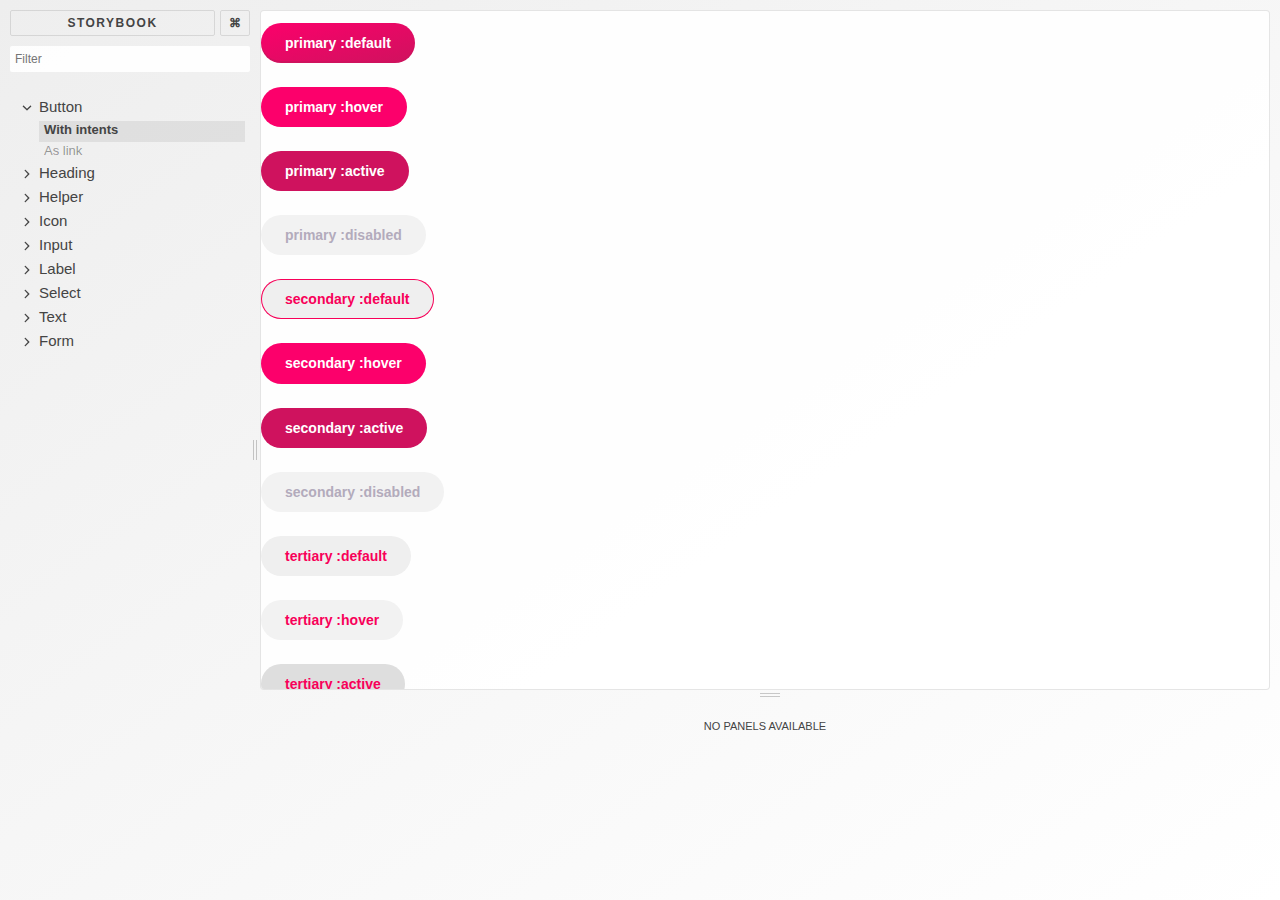
<file: index.html>
<!doctype html><html><head><meta charset="utf-8"><title>Storybook</title><style>html, body {
    overflow: hidden;
    height: 100%;
    width: 100%;
    margin: 0;
    padding: 0;
  }</style><script>try {
    if (window.parent !== window) {
      window.__REACT_DEVTOOLS_GLOBAL_HOOK__ = window.parent.__REACT_DEVTOOLS_GLOBAL_HOOK__;
      window.__VUE_DEVTOOLS_GLOBAL_HOOK__ = window.parent.__VUE_DEVTOOLS_GLOBAL_HOOK__;
    }
  } catch (e) {
    console.warn('unable to connect to parent frame for connecting dev tools');
  }</script></head><body><div id="root"></div><script src="static/runtime~manager.9ffd8dd7b8642e4235e2.bundle.js"></script><script src="static/manager.4d720966d7fc5825dba8.bundle.js"></script></body></html>
</file>
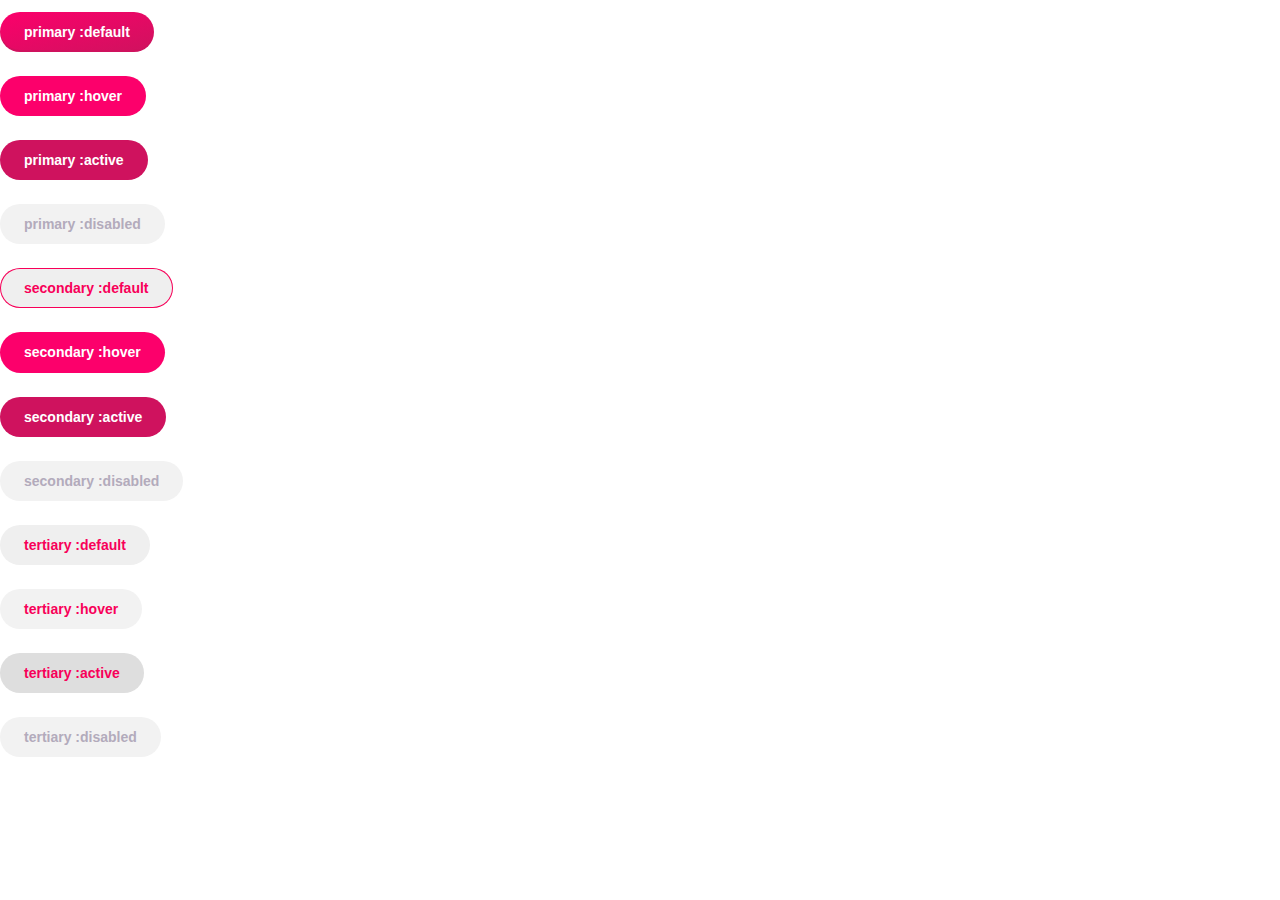
<file: iframe.html>
<!doctype html><html><head><meta charset="utf-8"><title>Storybook</title><base target="_parent"><style>:not(.sb-show-main) > .sb-main,
  :not(.sb-show-nopreview) > .sb-nopreview,
  :not(.sb-show-errordisplay) > .sb-errordisplay {
      display: none;
  }

  .sb-wrapper {
    position: fixed;
    top: 0;
    bottom: 0;
    left: 0;
    right: 0;
    padding: 20px;
    font-family: -apple-system, ".SFNSText-Regular", "San Francisco", Roboto, "Segoe UI", "Helvetica Neue", "Lucida Grande", sans-serif;
    -webkit-font-smoothing: antialiased;
  }

  .sb-heading {
    font-size: 20px;
    font-weight: 600;
    letter-spacing: 0.2px;
    margin: 10px 0;
  }

  .sb-nopreview {
    display: flex;
    align-content: center;
    justify-content: center;
  }

  .sb-nopreview_main {
    margin: auto;
    padding: 30px;
    border-radius: 10px;
    background: rgba(0,0,0,0.03);
  }

  .sb-nopreview_heading {
    text-align: center;
  }

  .sb-errordisplay {
    background-color: rgb(187, 49, 49);
    color: #FFF;
  }

  .sb-errordisplay_code {
    font-size: 14px;
    width: 100vw;
    overflow: auto;
  }</style><script>try {
    if (window.parent !== window) {
      window.__REACT_DEVTOOLS_GLOBAL_HOOK__ = window.parent.__REACT_DEVTOOLS_GLOBAL_HOOK__;
      window.__VUE_DEVTOOLS_GLOBAL_HOOK__ = window.parent.__VUE_DEVTOOLS_GLOBAL_HOOK__;
    }
  } catch (e) {
    console.warn('unable to connect to parent frame for connecting dev tools');
  }</script></head><body><div class="sb-nopreview sb-wrapper"><div class="sb-nopreview_main"><h1 class="sb-nopreview_heading sb-heading">No Preview</h1><p>Sorry, but you either have no stories or none are selected somehow.</p><ul><li>Please check the storybook config.</li><li>Try reloading the page.</li></ul></div></div><div class="sb-errordisplay sb-wrapper"><div id="error-message" class="sb-heading"></div><pre class="sb-errordisplay_code">
    <code id="error-stack"></code>
  </pre></div><div id="root"></div><script src="static/runtime~iframe.36305751f78a2d599ec4.bundle.js"></script><script src="static/vendors~iframe.6dedd62131bb240c62af.bundle.js"></script><script src="static/iframe.900287e35e5409ae7f6e.bundle.js"></script></body></html>
</file>
